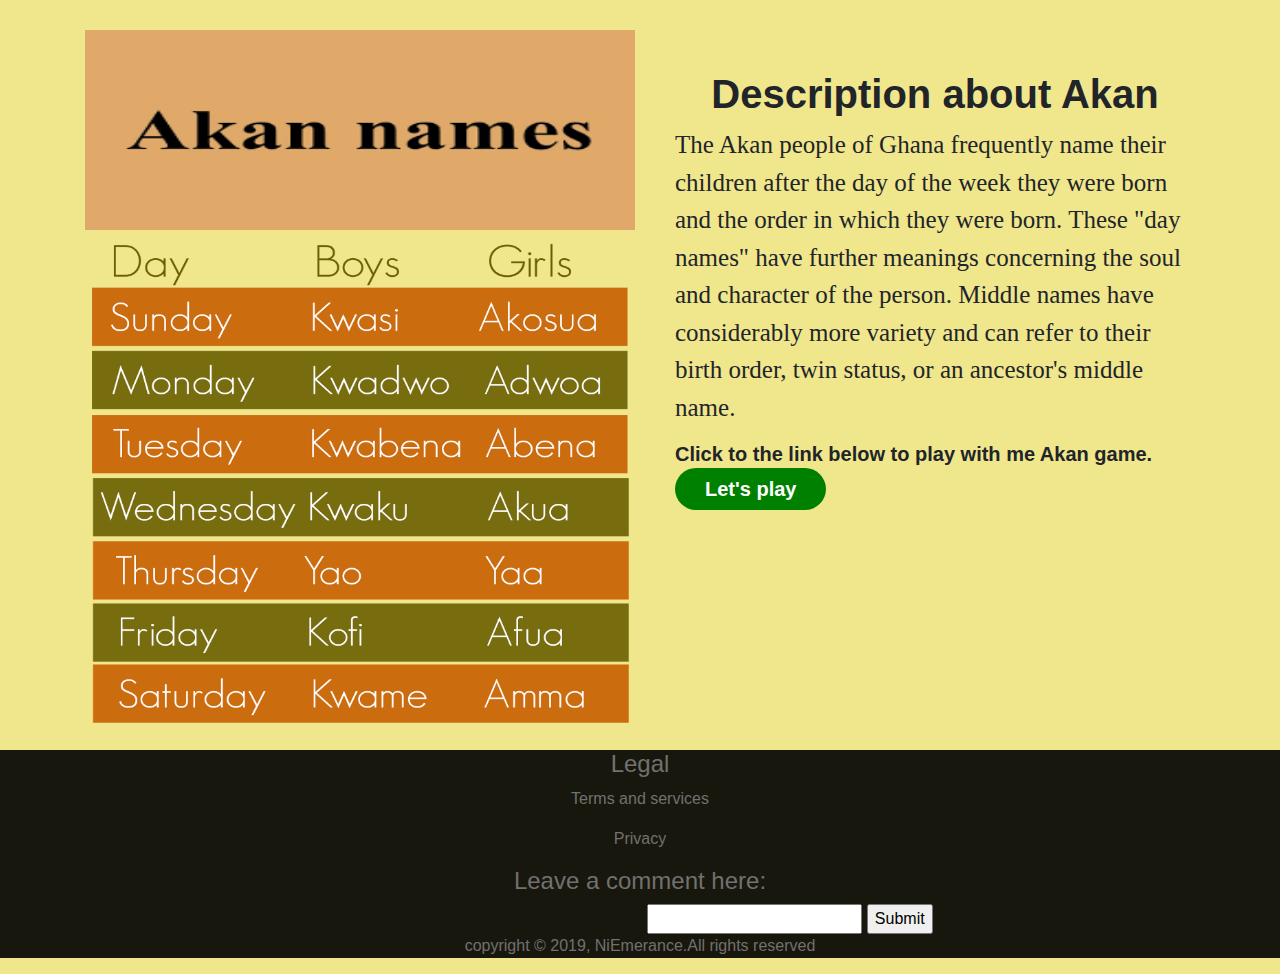
<file: index.html>
<!DOCTYPE html>
<html>
<head>
    <meta charset="utf-8" />
    <meta http-equiv="X-UA-Compatible" content="IE=edge">
    <title>Akan names</title>
    <meta name="viewport" content="width=device-width, initial-scale=1">
    <link rel="stylesheet" type="text/css" href="css/bootstrap.min.css" />
    <link rel="stylesheet" type="text/css" href="css/styles.css">
</head>
<body>
    <div class="container">
                    <div class="main">
                            <div class="pictures">
                             <img height="200px" width="550px" src="images/akanImg.png">
                             <img height="500px" width="550px" src="images/akanImg1.png">
                            </div>
                            <div class="desc">
                                    <h1>Description about Akan</h1>
                                <p>
                                        The Akan people of Ghana frequently name their children after the day
                                         of the week they were born and the order in which they were born.
                                         These "day names" have further meanings concerning the soul and 
                                         character of the person. Middle names have considerably more 
                                         variety and can refer to their birth order, twin status, or 
                                         an ancestor's middle name.
                                </p>

                                <h5>
                                    Click to the link below to play with me Akan game.
                                </h5>
                                <a href="main.html">Let's play</a>
                            </div>
                    </div>
                  
    </div>
    <footer>
            <link rel="stylesheet" href="https://cdnjs.cloudflare.com/ajax/libs/font-awesome/4.7.0/css/font-awesome.min.css">
            <div class="footer">
              <div id="content">
                <div>
                <h4>Legal</h4>
                <p>Terms and services</p>
                <p>Privacy</p>
              </div>
              <div>
                <h4>Leave a comment here:</h4>
                <form id="formfooter">
                  <input type="text">
                  <input type="submit" value="Submit">
                </form>
              </div>
              </div>
              <p id="copy">copyright &copy; 2019, NiEmerance.All rights reserved</p>
            </div>
    </footer>
</body>
</html>
</file>
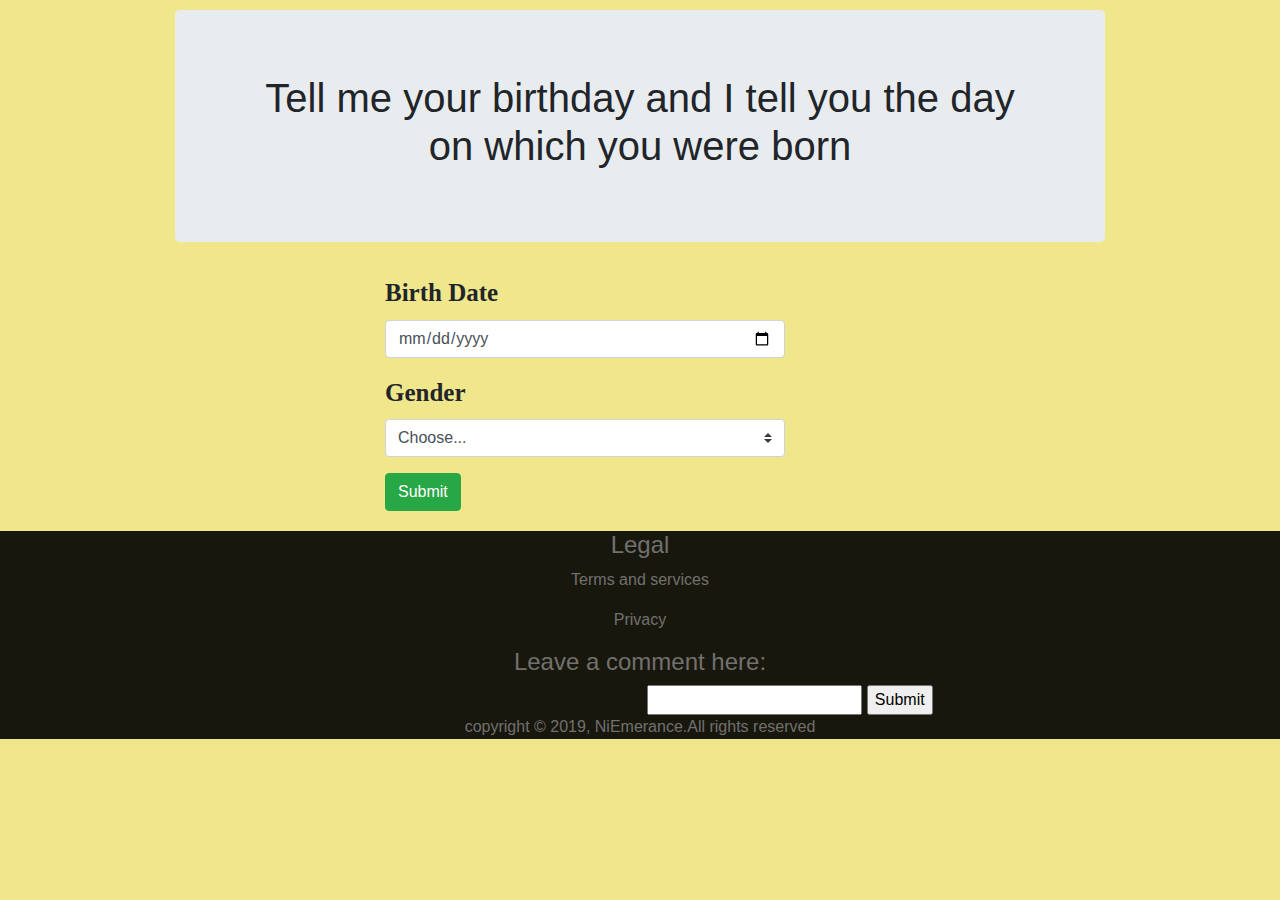
<file: main.html>
<!DOCTYPE html>
<html>
<head>
    <meta charset="utf-8" />
    <meta http-equiv="X-UA-Compatible" content="IE=edge">
    <title>week2Project</title>
    <meta name="viewport" content="width=device-width, initial-scale=1">
    <link rel="stylesheet" type="text/css" href="css/bootstrap.min.css">
    <link rel="stylesheet" type="text/css" href="css/styles.css">
</head>
<body>
   <div class="container">
    <div class="jumbotron">
            <h1>Tell me your birthday and I tell you the day</br>on which you were born</h1>
    </div>
    <form>
        <div class="form-group">
            <label for="">Birth Date</label>
            <input type="date" class="form-control" id="birthDate">
         </div>
        <div class="form-group">
            <label for="inlineFormCustomSelectPref">Gender</label></br>
            <select class="custom-select" id="gender">
                 <option class="selected">Choose...</option>
                 <!-- <option value="1">Female</option>
                 <option value="2">Male</option> -->
                 <option>Female</option>
                 <option>Male</option>
            </select>
        </div>
        <div class="form-group">
            <button type="submit" class="btn btn-success" onclick="getInput()">Submit</button>
          </div>
    </form>
   </div>
   <footer>
        <link rel="stylesheet" href="https://cdnjs.cloudflare.com/ajax/libs/font-awesome/4.7.0/css/font-awesome.min.css">
        <div class="footer">
          <div id="content">
            <div>
            <h4>Legal</h4>
            <p>Terms and services</p>
            <p>Privacy</p>
          </div>
          <div>
            <h4>Leave a comment here:</h4>
            <form id="formfooter">
              <input type="text">
              <input type="submit" value="Submit">
            </form>
          </div>
          </div>
          <p id="copy">copyright &copy; 2019, NiEmerance.All rights reserved</p>
        </div>
</footer>

   <script src="index.js"></script>
</body>
</html>
</file>
<file: css/styles.css>
body{
    background-color: khaki;
}
.main{
    display: flex;
    flex-direction: row;
    
}
.main .pictures{
    display: flex;
    flex-direction: column;
    margin-top: 30px;
}
.main .desc{
    margin-top: 70px;
    margin-left: 40px;
}
.main .desc h1{
    font-weight: bold;
    text-align: center;
}
.main .desc h5{
    font-weight: bold;
}
.main .desc p{
    font-family: Cambria, Cochin, Georgia, Times, 'Times New Roman', serif;
    font-size: 25px;
}
.main .desc a{
    text-align: center;
    font-family: sans-serif;
    font-size: 20px;
    font-weight: bold;
    border-radius: 30px;
    padding-top: 10px;
    padding-bottom: 10px;
    padding-left: 30px;
    padding-right: 30px;
    color:white;
    background-color: green;
}
/* ====================================== */
.jumbotron{
    text-align: center;
    margin-top: 10px;
    margin-right: 90px;
    margin-left: 90px;
}
form .form-group label{
    font-family: 'Times New Roman', Times, serif;
    font-size: 25px;
    font-weight: bold;
}
form .form-group input{
    width: 400px;
}
form .form-group select{
    width: 400px;
}
form{
    margin-left: 300px;
}
.footer{
    font-family: arial;
    font-weight: normal;
    background-color: rgba(0,0,0, 0.9);
    color: rgba(204,204,204, 0.5);
    text-align: center;
    margin-top: 20px;
  }
</file>
